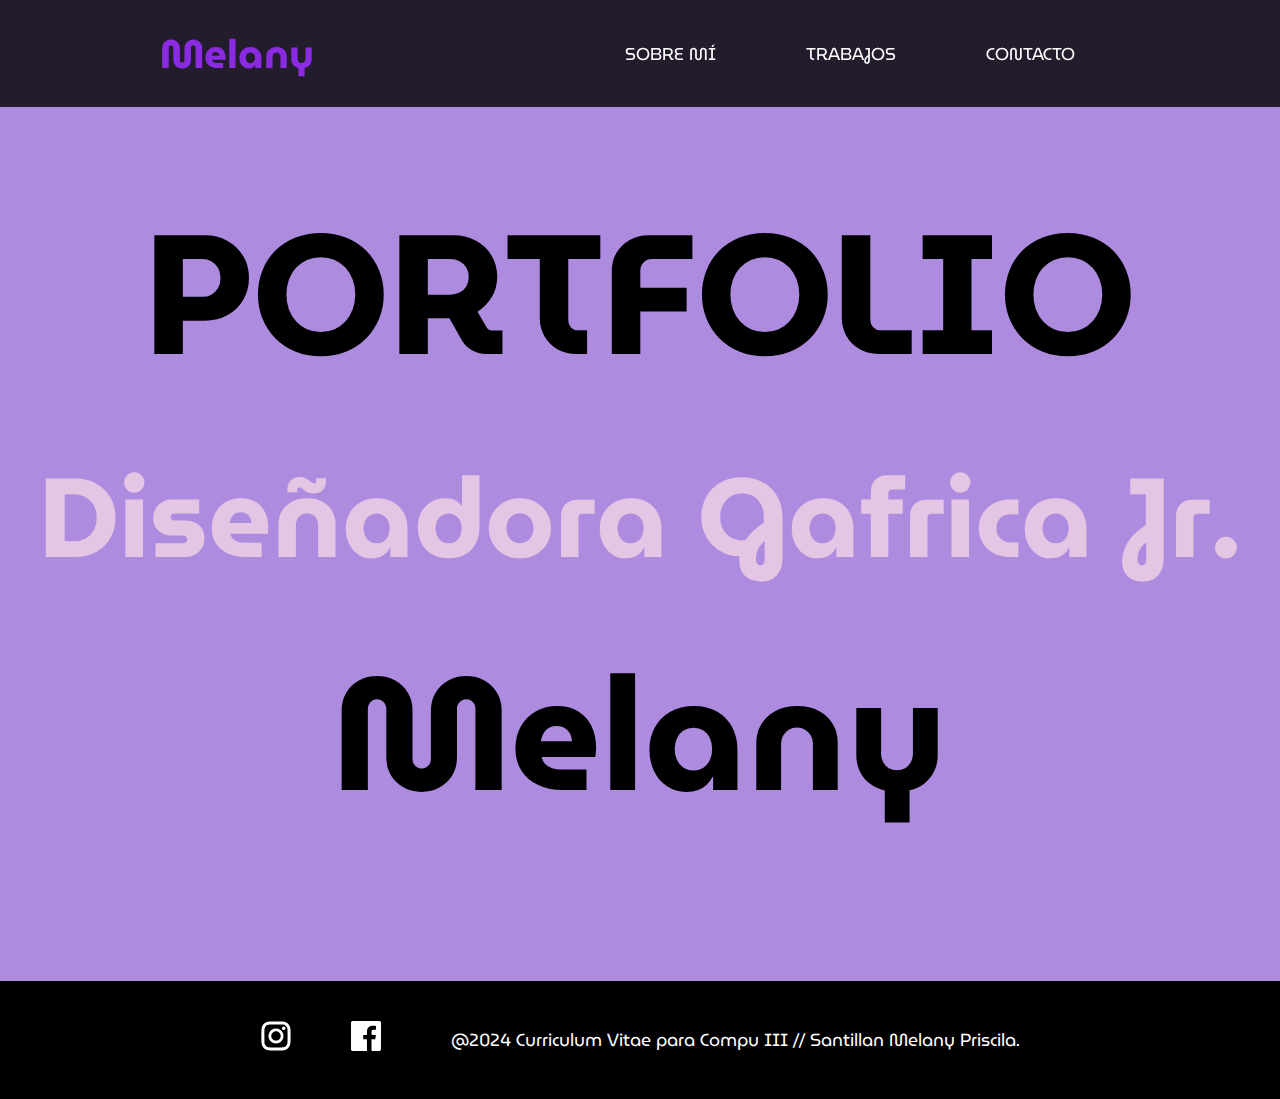
<file: index.html>
<!DOCTYPE html>
<html>
    <head>
        <meta charset="utf-8"/>
        <meta name="viewport" content="width=device-width, initial-scale=1.0">
        <title>Melany Santillan</title>
        <link rel="stylesheet" href="https://cdnjs.cloudflare.com/ajax/libs/font-awesome/6.5.2/css/all.min.css" integrity="sha512-SnH5WK+bZxgPHs44uWIX+LLJAJ9/2PkPKZ5QiAj6Ta86w+fsb2TkcmfRyVX3pBnMFcV7oQPJkl9QevSCWr3W6A==" crossorigin="anonymous" referrerpolicy="no-referrer" />
        <link rel="icon" type="image/png" href="favicon.png"/>
        <link href="estilos.css" rel="stylesheet" type="text/css"/>
        
    </head>

    <body>
        
        <header id="header">
            <div class="contenido">
                <a href="index.html" class="logo"><span>Melan</span>y</a>
    
                <nav class="navegador">
                    <input type="checkbox" id="menu_check">
                    <label id="menu" for="menu_check">
                        <span id="menu_open"><img src="img/menu.svg" width="50px" height="40px"></span>
                        <span id="menu_close"><img src="img/cerrar.svg" width="50px" height="45px"></span>
                    </label>
    
                    <ul>
                        <li><a href="sobremi.html">Sobre mí</a></li>
                        <li><a href="trabajos.html">Trabajos</a></li>
                        <li><a href="contacto.html">Contacto</a></li>
                    </ul>
                </nav>
            </div>
        </header>
       
        <main id="index">
            <section class="titulo">
                <h1>PORTFOLIO</h1>
                <h2>Diseñadora Gafrica Jr.</h2>
                <h3>Melany</h3>
            </section>
           
        </main>
        
        <footer>
            <div id="contenedor_footer">
                <div class="redes">
                    <a href="https://www.instagram.com/melany.prs" target="_blank">
                        <img class="logo_instagram" src="img/logoinsta.svg" width="30px" height="30px"
                            alt="Logo instagram: Melany.prs" />
                    </a>
                    <a href="https://www.facebook.com/Meel.Pastillera/" target="_blank">
                        <img class="logo_x" src="img/logofb.svg" width="30px" height="30px" alt="Logo Facebook: Meel Lpda" />
                    </a>
                </div>

                <div>
                    <p>@2024 Curriculum Vitae para Compu III // Santillan Melany Priscila.</p>
                </div>
            </div>
        </footer>

    </body>
</html>
</file>
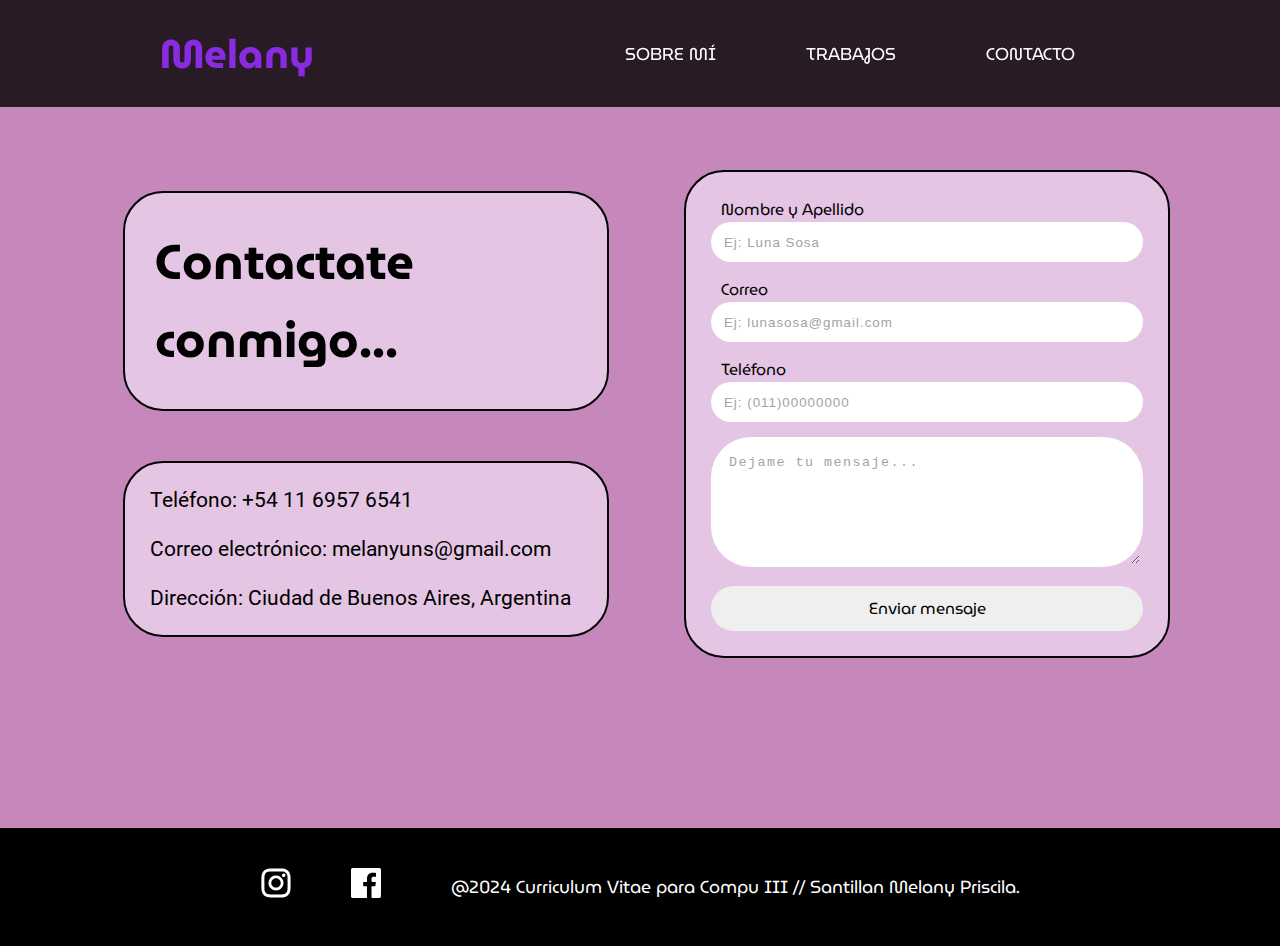
<file: contacto.html>
<!DOCTYPE html>
<html>
    <head>
        <meta charset="utf-8"/>
        <meta name="viewport" content="width=device-width, initial-scale=1.0">
        <title>Melany Santillan</title>
        <link rel="stylesheet" href="https://cdnjs.cloudflare.com/ajax/libs/font-awesome/6.5.2/css/all.min.css" integrity="sha512-SnH5WK+bZxgPHs44uWIX+LLJAJ9/2PkPKZ5QiAj6Ta86w+fsb2TkcmfRyVX3pBnMFcV7oQPJkl9QevSCWr3W6A==" crossorigin="anonymous" referrerpolicy="no-referrer" />
        <link rel="icon" type="image/png" href="favicon.png"/>
        <link href="estilos.css" rel="stylesheet" type="text/css"/>
        
    </head>

    <body>
        
        <header id="header">
            <div class="contenido">
                <a href="index.html" class="logo"><span>Melan</span>y</a>
    
                <nav class="navegador">
                    <input type="checkbox" id="menu_check">
                    <label id="menu" for="menu_check">
                        <span id="menu_open"><img src="img/menu.svg" width="50px" height="40px"></span>
                        <span id="menu_close"><img src="img/cerrar.svg" width="50px" height="45px"></span>
                    </label>
    
                    <ul>
                        <li><a href="sobremi.html">Sobre mí</a></li>
                        <li><a href="trabajos.html">Trabajos</a></li>
                        <li><a href="contacto.html">Contacto</a></li>
                    </ul>
                </nav>
            </div>
        </header>

         <main class="contacto">
            <div class="container">
                <div class="box-info">
                    <h1>Contactate conmigo...</h1>
                    <address class="data">
                        <p class="telefono">Teléfono:
                            <a href="http://wa.me/+5491169576541" target="_blank">+54 11 6957 6541</a>
                        </p>
                        <p class="correo">Correo electrónico:
                            <a href="mailto:melanyuns@gmail.com?Subject=Hola,%20me%20interesa%20tu%20perfil."
                                target="_top">melanyuns@gmail.com</a>
                        </p>
                        <p>Dirección: Ciudad de Buenos Aires, Argentina</p>
                    </address>
                </div>

                <form method="post" action="mailto:melanyuns@gmail.com?subject=Email enviado desde el formulario" target="_blank" enctype="text/plain">
                    <div class="input-box">
                        <label for="Nombre y Apellido">Nombre y Apellido</label>
                        <input type="text" name="Nombre y Apellido" id="Nombre" maxlength="30" placeholder="Ej: Luna Sosa" required>
                    </div>
                    <div class="input-box">
                        <label for="Correo">Correo</label>
                        <input type="email" name="Correo" id="Correo" placeholder="Ej: lunasosa@gmail.com" required>
                    </div>
                    <div class="input-box">
                        <label for="Teléfono">Teléfono</label>
                        <input type="tel" name="Teléfono" id="Telefono" placeholder="Ej: (011)00000000" required>
                    </div>
                    <div class="input-box">
                        <textarea placeholder="Dejame tu mensaje..."></textarea>
                    </div>
                    <button type="submit">Enviar mensaje</button>
                </form>
            </div>
        </main>
        
        <footer>
            <div id="contenedor_footer">
                <div class="redes">
                    <a href="https://www.instagram.com/melany.prs" target="_blank">
                        <img class="logo_instagram" src="img/logoinsta.svg" width="30px" height="30px"
                            alt="Logo instagram: Melany.prs" />
                    </a>
                    <a href="https://www.facebook.com/Meel.Pastillera/" target="_blank">
                        <img class="logo_x" src="img/logofb.svg" width="30px" height="30px" alt="Logo Facebook: Meel Lpda" />
                    </a>
                </div>

                <div>
                    <p>@2024 Curriculum Vitae para Compu III // Santillan Melany Priscila.</p>
                </div>
            </div>
        </footer>

    </body>
</html>
</file>
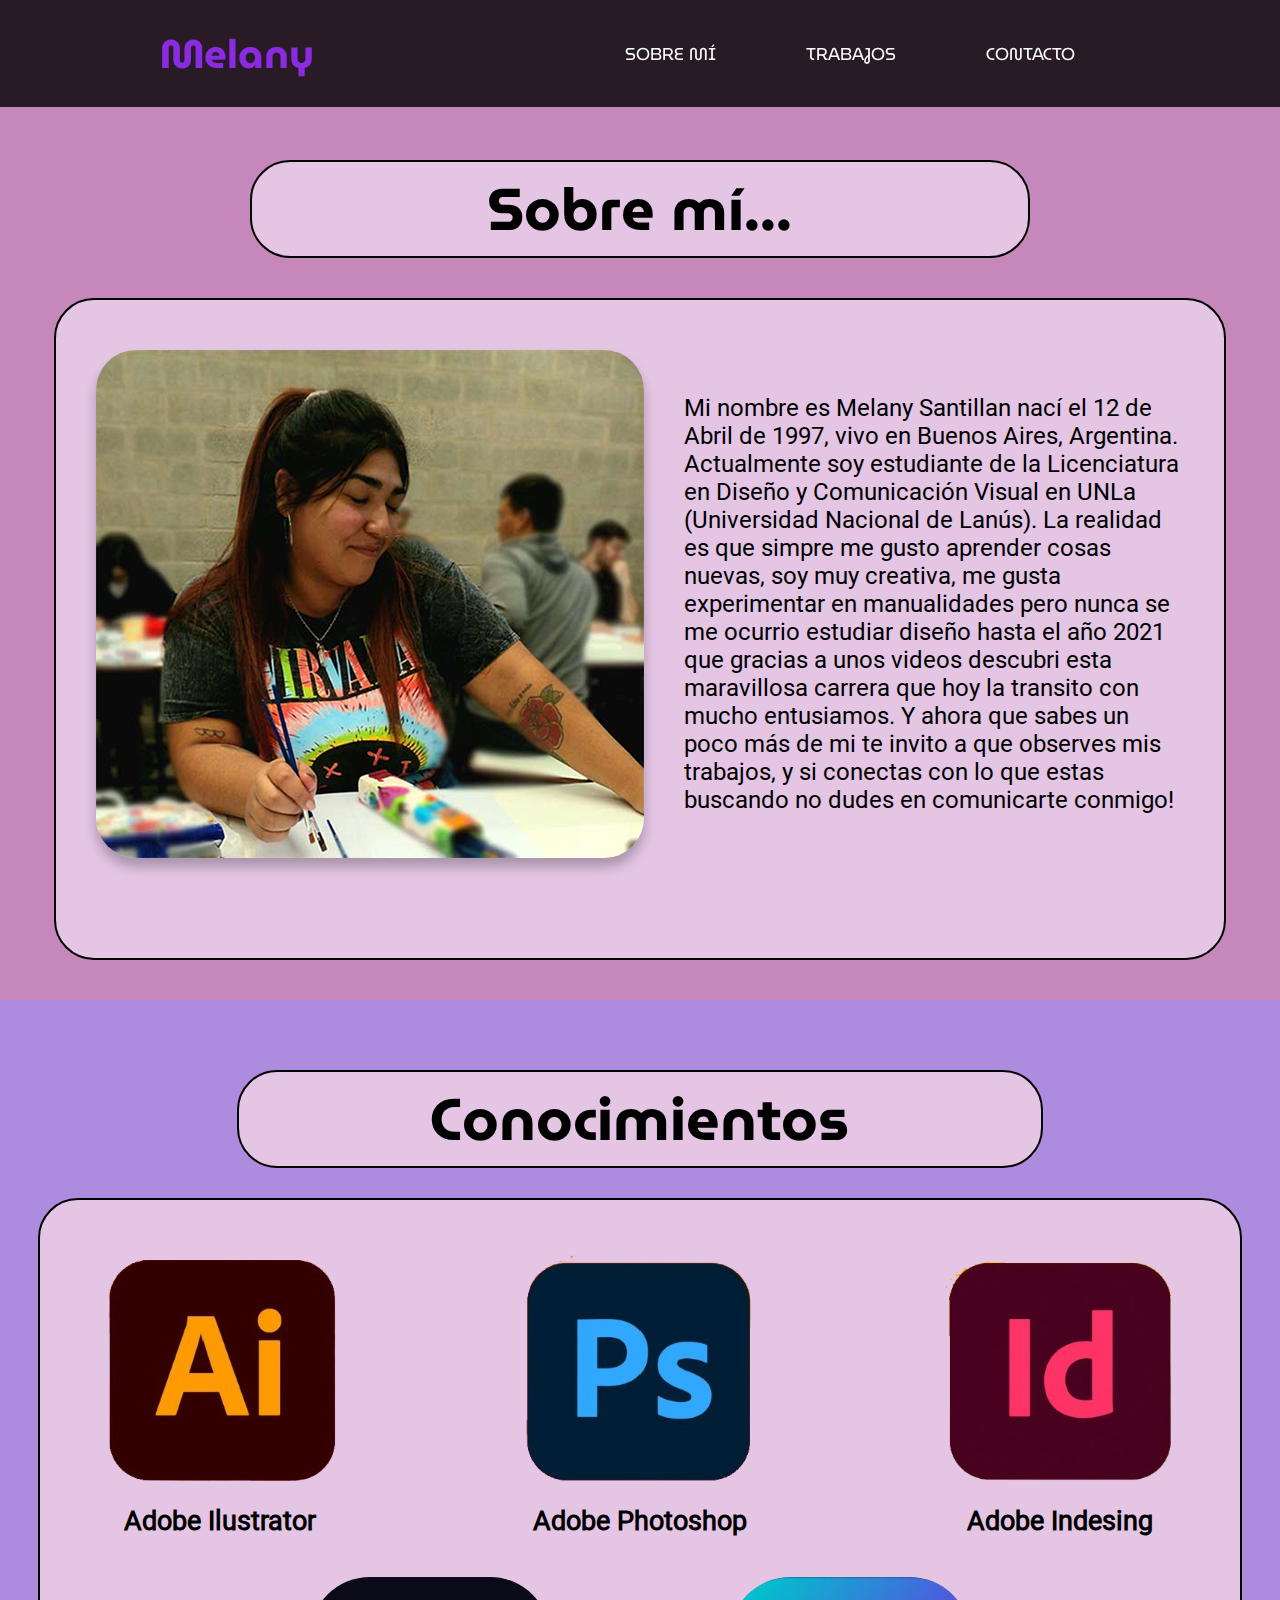
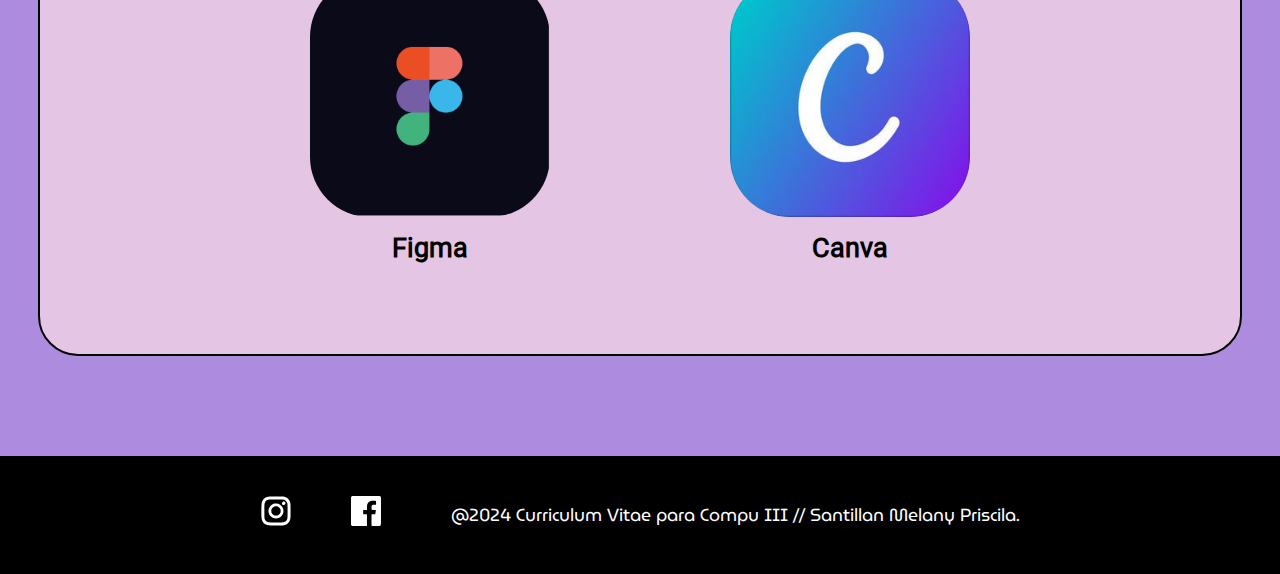
<file: sobremi.html>
<!DOCTYPE html>
<html>
    <head>
        <meta charset="utf-8"/>
        <meta name="viewport" content="width=device-width, initial-scale=1.0">
        <title>Melany Santillan</title>
        <link rel="stylesheet" href="https://cdnjs.cloudflare.com/ajax/libs/font-awesome/6.5.2/css/all.min.css" integrity="sha512-SnH5WK+bZxgPHs44uWIX+LLJAJ9/2PkPKZ5QiAj6Ta86w+fsb2TkcmfRyVX3pBnMFcV7oQPJkl9QevSCWr3W6A==" crossorigin="anonymous" referrerpolicy="no-referrer" />
        <link rel="icon" type="image/png" href="favicon.png"/>
        <link href="estilos.css" rel="stylesheet" type="text/css"/>
        
    </head>

    <body>
        
        <header id="header">
            <div class="contenido">
                <a href="index.html" class="logo"><span>Melan</span>y</a>
    
                <nav class="navegador">
                    <input type="checkbox" id="menu_check">
                    <label id="menu" for="menu_check">
                        <span id="menu_open"><img src="img/menu.svg" width="50px" height="40px"></span>
                        <span id="menu_close"><img src="img/cerrar.svg" width="50px" height="45px"></span>
                    </label>
    
                    <ul>
                        <li><a href="sobremi.html">Sobre mí</a></li>
                        <li><a href="trabajos.html">Trabajos</a></li>
                        <li><a href="contacto.html">Contacto</a></li>
                    </ul>
                </nav>
            </div>
        </header>

        <main id="sobre_mi">
            <h1>Sobre mí...</h1>
            <section class="presentacion">
                <img src="img/imagen-cv2.jpg" alt="una foto de mi" width="548px" height="508px">
                <article class="bloque_info" id="texto">
                    <p>Mi nombre es Melany Santillan nací el 12 de Abril de 1997, vivo en Buenos Aires, Argentina. Actualmente soy estudiante de la Licenciatura en Diseño y Comunicación Visual en UNLa (Universidad Nacional de Lanús). La realidad es que simpre me gusto aprender cosas nuevas, soy muy creativa, me gusta experimentar en manualidades pero nunca se me ocurrio estudiar diseño hasta el año 2021 que gracias a unos videos descubri esta maravillosa carrera que hoy la transito con mucho entusiamos. Y ahora que sabes un poco más de mi te invito a que observes mis trabajos, y si conectas con lo que estas buscando no dudes en comunicarte conmigo!</p>
                </article>
            </section>

            <section class="conocimientos">
                    <h2>Conocimientos</h2>
                    <div class="programas">
                        <div class="logos">
                            <img src="img/logoai.svg" width="240px" height="240px" alt="logo ilustrator">
                            <h3>Adobe Ilustrator</h3>
                        </div>
                        <div class="logos">
                            <img src="img/logops.svg" width="240px" height="240px" alt="logo photoshop">
                            <h3>Adobe Photoshop</h3>
                        </div>
                        <div class="logos">
                            <img src="img/logoid.svg" width="240px" height="240px" alt="logo indesing">
                            <h3>Adobe Indesing</h3>
                        </div>
                        <div class="logos">
                            <img src="img/logofigma.svg" width="240px" height="240px" alt="logo figma">
                            <h3>Figma</h3>
                        </div>
                        <div class="logos">
                            <img src="img/canva.svg" width="240px" height="240px" alt="logo canva">
                            <h3>Canva</h3>
                        </div>
                    </div>
            </section>

         </main>

         <footer>
            <div id="contenedor_footer">
                <div class="redes">
                    <a href="https://www.instagram.com/melany.prs" target="_blank">
                        <img class="logo_instagram" src="img/logoinsta.svg" width="30px" height="30px"
                            alt="Logo instagram: Melany.prs" />
                    </a>
                    <a href="https://www.facebook.com/Meel.Pastillera/" target="_blank">
                        <img class="logo_x" src="img/logofb.svg" width="30px" height="30px" alt="Logo Facebook: Meel Lpda" />
                    </a>
                </div>

                <div>
                    <p>@2024 Curriculum Vitae para Compu III // Santillan Melany Priscila.</p>
                </div>
            </div>
        </footer>

    </body>
</html>
</file>
<file: estilos.css>
@charset "utf-8";
/* CSS Document */
* {
    margin: 0;
    padding: 0;
    box-sizing: border-box;
    text-decoration: none;
    list-style: none;
}


@font-face {
    font-family: "Museo-Moderno";
    src: url("fonts/MuseoModerno-VariableFont_wght.ttf"); format:('truetype');
    font-weight: normal;
}

@font-face {
    font-family: "Museo-Moderno";
    src: url("fonts/MuseoModerno-Bold.ttf"); format:('truetype');
    font-weight: bold;
}

@font-face {
    font-family: "Roboto";
    src: url("fonts/Roboto-Regular.ttf"); format:('truetype');
    font-weight: normal;
}

::-webkit-scrollbar {
    width: 15px;
}
::-webkit-scrollbar-thumb {
    background-color: blueviolet;
    border-radius: 40px;
}
::-webkit-scrollbar-track {
    background-color: rgb(0, 0, 0, 0.6);
    width: 50px;
}

#header {
    z-index: 2;
    position: fixed;
    background: rgba(0, 0, 0, 0.8);
    width: 100%;
    font-size: 0.9em;
}

nav ul {
    list-style: none;
    width: 100%;
    padding: 25px 0px;
    display: flex;
    flex-direction: row;
}

nav li {
    padding: 0 30px;
}

.contenido {
    padding: 0 160px;
    display: flex;
    justify-content: space-between;
    align-items: center;
    height: 107px;
}

.navegador a {
    text-decoration: none;
    color: white;
    padding: 10px 15px;
    font-family: "Museo-Moderno", "sans-serif";
    text-transform: uppercase;
    font-size: 1.2em;
}

.navegador a:hover {
    color: violet;
    transition: 0.5s;
}

#menu,
#menu_check {
    display: none;
}

.logo {
    font-family: "Museo-Moderno", "sans-serif";
    font-weight: bold;
    font-size: 40px;
    color: blueviolet;
    transition: 0.3s ease;
}

.logo:hover {
    color: violet;
    text-shadow: 0 0 20px rgb(42, 0, 194),
                 0 0 25px violet;
    transform: scale(1.1);
}

span {
    color: blueviolet;
}

.nav a {
    font-family: "Museo-Moderno", "sans-serif";
    font-size: 18px;
    color: white;
    margin: 0px 20px;
}

.nav a:hover,
.nav a.activado {
    color: violet;
    border-bottom: 3px solid violet;
}



/* index */

#index {
    width: 100%;
    background-color: #AD8CE0;
    display: flex;
    flex-direction: column;
    align-items: center;
    padding: 160px 0 120px 0;
}

.titulo {
    display: flex;
    flex-direction: column;
    align-items: center;
}

.titulo h1 {
    font-family: "Museo-Moderno", "sans-serif";
    font-size: 10.6rem;
    animation: movimiento
         2s linear infinite running alternate;

}

.titulo h2 {
    font-family: "Museo-Moderno", "sans-serif";
    font-size: 7rem;
    color: rgb(228, 197, 228);
}

.titulo h3 {
    font-family: "Museo-Moderno", "sans-serif";
    font-size: 10rem;
    animation: movimiento
         2s linear infinite running alternate;
}

.titulo h2:hover {
    color: violet;
    text-shadow: 0 0 20px rgb(42, 0, 194),
                 0 0 25px violet;
    transform: scale(1.1);
}

@keyframes movimiento {
    0% {
        transform: translateX(0);
    }

    100% {
        transform: translateX(20px);
    }
}

/* sobre mi */

#texto {
    max-width: 500px;
}

.bloque_info {
    font-family: "Roboto", "sans-serif";
    font-size: 1.5em;
}

#sobre_mi {
    width: 100%;
    background-color: #C688BB;
    display: flex;
    flex-direction: column;
    align-items: center;
    padding: 160px 0 0 0;
    gap: 40px;
}

#sobre_mi h1 {
    text-align: center;
    width: 61%;
    font-family: "Museo-Moderno", "sans-serif";
    font-size: 59px;
    border: 2px solid black;
    border-radius: 40px;
    background-color: rgb(228, 197, 228);
}

.presentacion {
    padding: 50px 40px 100px 40px;
    display: flex;
    justify-content: center;
    align-items: center;
    background-color: rgb(228, 197, 228);
    border-radius: 40px;
    border: 2px solid black;
    gap: 40px;
}

.presentacion img {
    border-radius: 40px;
    box-shadow: 0px 9px 12px 0px rgba(0, 0, 0, 0.25);
}

.presentacion img:hover {
    transition: 1s;
    transform:scale(1.1)
}

.conocimientos {
    padding: 70px 0 100px 0;
    background-color: #AD8CE0;
    width: 100%;
    display: flex;
    flex-direction: column;
    align-items: center;
    justify-content: center;
    gap: 30px;
}

.conocimientos h2 {
    text-align: center;
    width: 63%;
    font-family: "Museo-Moderno", "sans-serif";
    font-size: 59px;
    border: 2px solid black;
    border-radius: 40px;
    background-color: rgb(228, 197, 228);
}

.programas {
    padding: 50px 0;
    display: flex;
    justify-content: center;
    flex-wrap: wrap;
    background-color: rgb(228, 197, 228);
    border: 2px solid black;
    border-radius: 40px;
    gap:15%

}

.programas img {
    border-radius: 60px;
}

.programas h3 {
    font-family: "Roboto", "sans-serif";
    font-size: 27px;
}


.logos {
    padding-bottom: 40px;
    display: flex;
    flex-direction: column;
    align-items: center;
    gap: 15px;
}

.logos img:hover {
    transition: 1s;
    transform:scale(1.1)
}


/* trabajos */

#trabajos {
    display: flex;
    flex-direction: column;
    gap: 50px;
    padding: 167px 118px;
    background-color: #AD8CE0;
}

.mis-trabajos {
    display: flex;
    justify-content: center;
    font-family: "Museo-Moderno", "sans-serif";
    font-size: 59px;
    border-radius: 40px;
    border: 2px solid black;
    background-color: rgb(228, 197, 228);
}

#trabajos h2 {
    width: 340px;
    display: flex;
    padding: 10px 24px;
    font-family: "Museo-Moderno", "sans-serif";
    font-size: 29px;
    border-radius: 40px;
    border: 2px solid black;
    background-color: rgb(228, 197, 228);
}

.galeria {
    display: grid;
    justify-content: center;
    grid-template-columns: 480px 480px 480px;
    width: 100%;
    padding: 35px;
    grid-gap: 45px 90px;
    overflow: hidden;
}

.galeria img {
    border-radius: 40px;
    width: 100%;
    height: 400px;
    object-fit: cover;
    transition: transform 1s;
}

.galeria :hover img {
    filter: blur(2px);
    transform: rotate(2deg) scale(1.1);
}

.editorial {
    display: flex;
    flex-direction: column;
    gap: 20px;
}

.lettering {
    display: flex;
    flex-direction: column;
    gap: 20px;
}

.light-box {
    position: fixed;
    top: 0;
    left: 0;
    background: rgba(0, 0, 0, 0.5);
    transition: transform .6s ease-in-out;
    width: 100%;
    height: 100vh;
    z-index: 1000;
    display: flex;
    justify-content: center;
    align-items: center;
    transform: scale(0);
}

.light-box img {
    max-height: 70vh;
}

.light-box:target {
    transform: scale(1);
}

.close {
    display: block;
    position: absolute;
    top: 120px;
    right: 80px;
    font-size: 40px;
    font-family: "Museo-Moderno", "sans-serif";
    color: rgb(228, 197, 228);
    background-color: black;
    border-radius: 40px;
    text-align: center;
    width: 60px;
    height: 60px;
    line-height: 60px;
}

.next {
    display: block;
    background-color: black;
    color: white;
    border-radius: 40px;
    width: 60px;
    height: 60px;
    text-align: center;
    align-content: center;
}

.medios {
    display: flex;
    flex-direction: column;
    gap: 35px;
}

.medios-video {
    display: flex;
    justify-content: center;
}

.medios-video video {
    border-radius: 40px;
}

/* contacto */

.contacto {
    display:flex;
    justify-content: center;
    align-items: center;
    background: #C688BB;
    background-size: cover;
    background-position: center center;
    background-repeat: no-repeat;
}
.container {
    height: 92vh;
    display:grid;
    align-items: center;
    grid-template-columns: repeat(2,47%);
    gap:75px;
    width: 115vh;
}

.box-info {
    display:flex;
    flex-direction: column;
    gap:50px;
}

.box-info h1 {
    text-align: left;
    font-size: 49px;
    font-family: "Museo-Moderno", "sans-serif";
    background-color: rgb(228, 197, 228);
    border-radius: 40px;
    border: 2px solid black;
    padding: 30px;
}

.data {
    display: flex;
    flex-direction: column;
    gap:25px;
    background-color: rgb(228, 197, 228);
    border-radius: 40px;
    border: 2px solid black;
    padding: 25px;
}

.data p {
    font-family: "Roboto", "sans-serif";
    font-size: 1.3rem;
}

.data p i {
    margin-right: 10px;
    font-size:25px;
}

.data {
    font-style: normal;
}

.correo a {
    text-decoration: none;
    color: black;
}
.correo a:hover {
    color: #AD8CE0;
}

.correo a:active {
    color: rgb(133, 26, 88);
}

.telefono a {
    text-decoration: none;
    color: black;
}

.telefono a:hover {
    color: #AD8CE0;
}

.telefono a:active {
    color: rgb(133, 26, 88);
}
form {
    display:flex;
    flex-direction: column;
    text-align: center;
    gap:15px;
    background-color: rgb(228, 197, 228);
    border-radius: 40px;
    border: 2px solid black;
    padding: 25px;
}

.input-box label {
    font-family: "Museo-Moderno", "sans-serif";
    display: flex;
    padding: 0 10px;
}

.input-box input {
    width: 100%;
    height: 40px;
    padding: 0 10px;
    outline:none;
    border:3px solid transparent;
    letter-spacing: 1px;
    transition:.3s;
    border-radius: 40px;
    
}

.input-box input::placeholder,
.input-box textarea::placeholder {
    color:#a3a3a3;
    
}

.input-box input:focus::placeholder,
.input-box textarea:focus::placeholder {
    color:transparent;
}

.input-box input:focus,
.input-box textarea:focus {
    border-bottom:3px solid rgb(228, 197, 228);
    animation: shake .2s;
}

.input-box textarea {
    width: 100%;
    height: 130px;
    padding: 15px;
    border:3px solid transparent;
    outline: none;
    transition:.3s;
    letter-spacing: 1.5px;
    border-radius: 40px;
}


.input-box  i {
    position:absolute;
    top:50%;
    transform: translateY(-50%);
    right: 10px;
    color:rgba(255 255 255 / .3);
    transition: .3s;
}

.input-box input:focus i {
    color:rgb(228, 197, 228);
}

form button {
    width: 100%;
    padding: 10px;
    outline: none;
    border:none;
    transition: .1s;
    cursor: pointer;
    font-size: 1rem;
    border-radius: 40px;
    font-family: "Museo-Moderno", "sans-serif";
}

form button:hover,
.links a:hover {
    background: #AD8CE0;
}

@keyframes shake { 
    0%, 100% {transform: translateX(0);} 
    10%, 30%, 50%, 70%, 90% {transform: translateX(-10px);} 
    20%, 40%, 60%, 80% {transform: translateX(10px);} 
 }


/* footer */

footer {
    background-color: black;
    color: white;
    font-family: "Museo-Moderno", "sans-serif";
    text-decoration: none;
    padding: 40px 100px;
    display: flex;
    justify-content: center;
}

#contenedor_footer {
    font-size: 1.1em;
    display: flex;
    align-items: center;
    gap: 70px;
}

.redes {
    display: flex;
    gap: 60px;
}

/*------responsive------*/

@media screen and (max-width: 600px) {
    /*------navegador------*/

    #header {
        font-size: 1.2em;
    }

    nav ul {
        width: 100%;
        height: calc(100% - 120px);
        display: flex;
        flex-direction: column;
        text-align: center;
        background-color: violet;
        position: fixed;
        left: 0;
        top: 70px;
        gap: 15px;
        overflow-y: auto;
    }

    nav li {
        padding: 20px 0;
    }

    .contenido {
        padding: 0 16px;
        display: flex;
        height: 80px;

        img {
            width: 40px;
            height: 40px;
        }
    }

    .navegador label img {
        width: 30px;
        height: 30px;
    }

    #menu_check:not(:checked)~ul {
        display: none;
    }

    #menu {
        display: block;
        position: absolute;
        right: 16px;
        top: 25px;
    }

    #menu_close {
        display: none;
    }

    #menu_check:checked~label #menu_open {
        display: none;
    }

    #menu_check:checked~label #menu_close {
        display: block;
    }

    /*------sobre mi ------*/

    #sobre_mi {
        li {
            font-size: 1.2em;
        }
    }

    #sobre_mi h1 {
        width: 96%;
    }

    .presentacion {
        padding-bottom: 70px;
        display: flex;
        flex-direction: column;

        img {
            width: 488px;
            height: 448px;
        }
    }

    #texto {
        max-width: 500px;
        padding: 0 16px;
    }

    .conocimientos h2 {
        width: 96%;
    }

    .programas {
        padding: 0 16px;
        display: flex;
        flex-direction: column;
        align-items: center;
    }


    /*------Footer------*/

    footer {
        padding: 0 16px;
    }

    #contenedor_footer {
        padding: 50px 0;
        display: flex;
        flex-direction: column;
        align-items: center;
        text-align: center;
        gap: 20px;
    }
}
</file>
